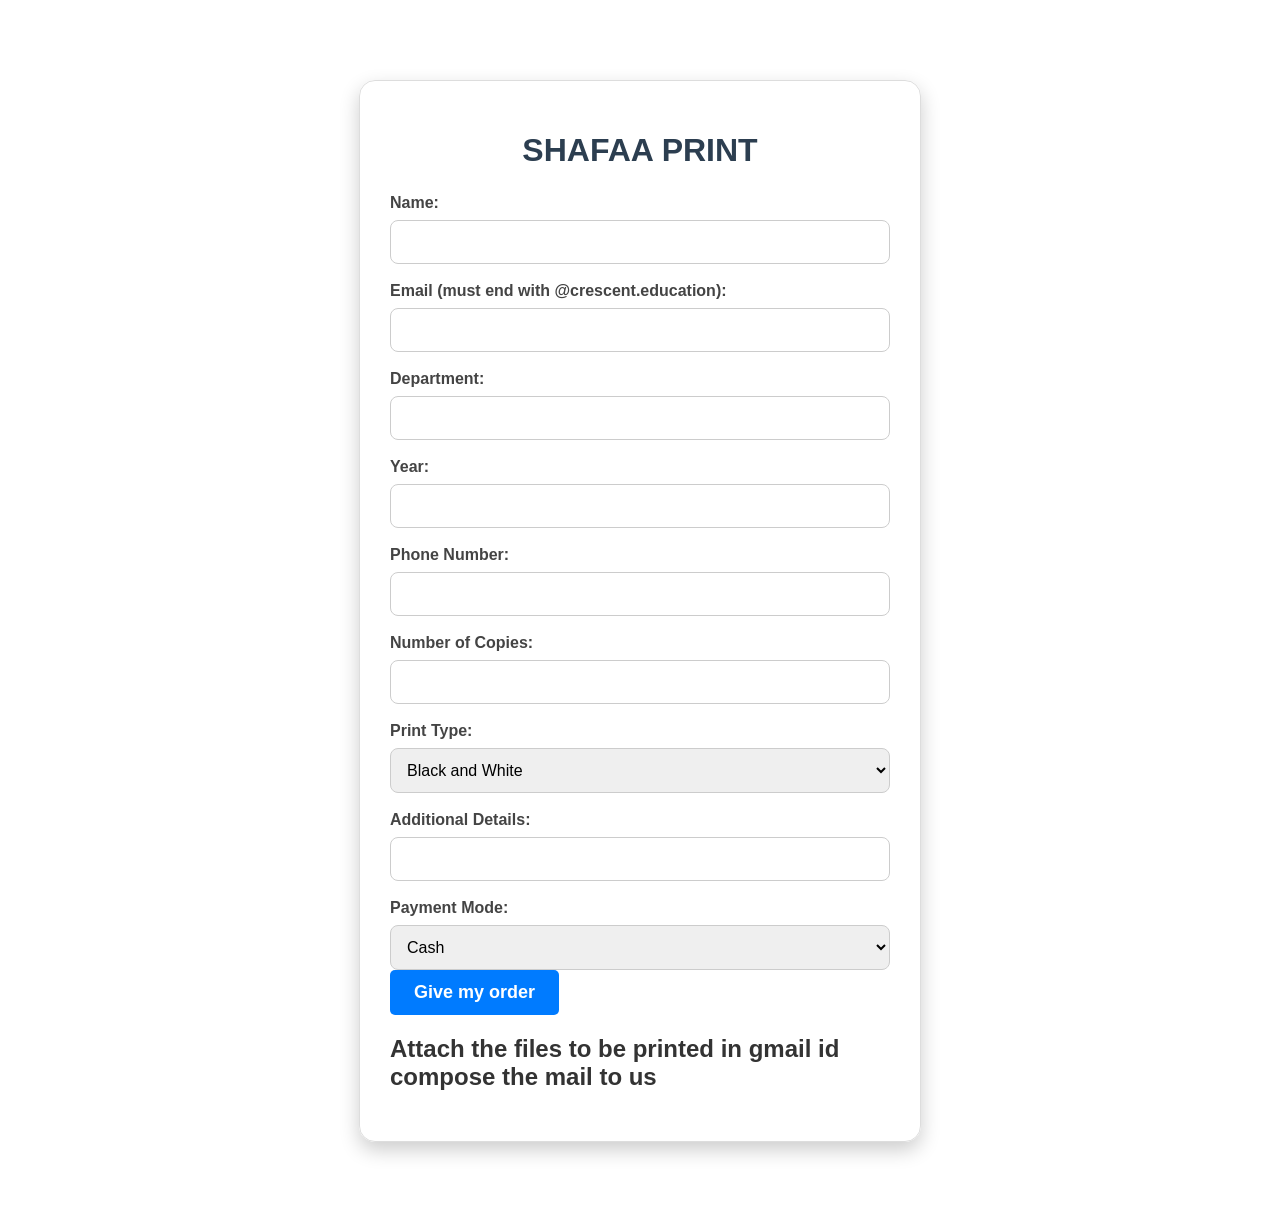
<file: index.html>
<!DOCTYPE html>
<html lang="en">
<head>
  <meta charset="UTF-8">
  <meta name="viewport" content="width=device-width, initial-scale=1.0">
  <title>SHAFAA PRINT</title>
  
  <link rel="stylesheet" href="style.css">
</head>
<body>
  <div class="form-container">
    <h1>SHAFAA PRINT</h1>
    <form id="printOrderForm" enctype="multipart/form-data">
      <label for="name">Name:</label>
      <input type="text" id="name" name="name" required>

      <label for="email">Email (must end with @crescent.education):</label>
      <input type="email" id="email" name="email" pattern=".+@crescent\.education" required>

      <label for="department">Department:</label>
      <input type="text" id="department" name="department" required>

      <label for="year">Year:</label>
      <input type="number" id="year" name="year" required>

      <label for="phone">Phone Number:</label>
      <input type="tel" id="phone" name="phone" required>

      <label for="copies">Number of Copies:</label>
      <input type="number" id="copies" name="copies" required>

      <label for="printType">Print Type:</label>
      <select id="printType" name="printType" required>
        <option value="Black and White">Black and White</option>
        <option value="Color">Color</option>
      </select>

      <label for="details">Additional Details:</label>
      <input type="text" id="details" name="details" required>

      <label for="paymentMode">Payment Mode:</label>
      <select id="paymentMode" name="paymentMode" required onchange="toggleUPISection()">
        <option value="Cash">Cash</option>
        <option value="Online">Online</option>
      </select>

      <div id="upiSection" style="display: none;">
        <p><strong>Name:</strong> FAAMIDHA MUSTAFA </p>
        <p><strong>Phone:</strong> 7200313800</p>
        <label for="paymentProof">Upload Payment Screenshot:</label>
        <input type="file" id="paymentProof" name="paymentProof" accept="image/*">
      </div>

      <a class="button" href="https://mail.google.com/mail/u/0/?view=cm&to=shafaaprint219@gmail.com&su=Print%20Order&body=Please%20provide%20your%20order%20details%20here." target="_blank">
        Give my order
      </a>
      <h2>Attach the files to be printed in gmail id compose the mail to us</h2>

    </form>
  </div>

  <script>
    function toggleUPISection() {
      const paymentMode = document.getElementById('paymentMode').value;
      const upiSection = document.getElementById('upiSection');
      upiSection.style.display = paymentMode === 'Online' ? 'block' : 'none';
    }
  </script>

</body>
</html>
</file>
<file: style.css>
body {
  font-family: 'Segoe UI', Tahoma, Geneva, Verdana, sans-serif;
  background-image: url('https://png.pngtree.com/background/20210717/original/pngtree-abstract-streamline-lines-dark-red-background-picture-image_1433539.jpg'); /* Replace with your actual image path */
  background-size: cover;
  background-position: center;
  background-repeat: no-repeat;
  margin: 0;
  padding: 20px;
  color: #333;
}

.form-container {
  max-width: 500px;
  background-image: url('https://imgv3.fotor.com/images/share/Free-blue-gradient-pattern-background-from-Fotor.jpg');
  
  padding: 30px;
  margin: 60px auto;
  box-shadow: 0 8px 20px rgba(0, 0, 0, 0.2);
  border-radius: 16px;
  backdrop-filter: blur(6px);
  border: 1px solid #ddd;
}

h1 {
  text-align: center;
  margin-bottom: 25px;
  color: #2c3e50;
  font-size: 2rem;
}

form label {
  display: block;
  margin-top: 18px;
  font-weight: 600;
  color: #444;
}

form input,
form select,
form button {
  width: 100%;
  padding: 12px;
  margin-top: 8px;
  border-radius: 8px;
  border: 1px solid #ccc;
  box-sizing: border-box;
  font-size: 1rem;
}

form input:focus,
form select:focus {
  border-color: #007BFF;
  outline: none;
  box-shadow: 0 0 5px rgba(0, 123, 255, 0.4);
}

form button {
  background-color: #007BFF;
  color: white;
  border: none;
  margin-top: 25px;
  cursor: pointer;
  transition: background-color 0.3s ease;
  font-weight: bold;
}

form button:hover {
  background-color: #0056b3;
}

#responseMessage {
  margin-top: 25px;
  text-align: center;
  font-size: 1.1rem;
  color: #28a745; /* Success green */
}
.button-container {
  text-align: center; 
  margin-top: 20px;
}

.button-container {
  text-align: center; 
  margin-top: 20px;
}

.button {
  display: inline-block;
  padding: 12px 24px;
  font-size: 18px;
  font-weight: bold;
  color: white;
  background-color: #007bff; /* Change to desired color */
  text-decoration: none;
  border-radius: 5px;
  transition: background-color 0.3s;
}

.button:hover {
  background-color: #0056b3; /* Darker shade on hover */
}
</file>
